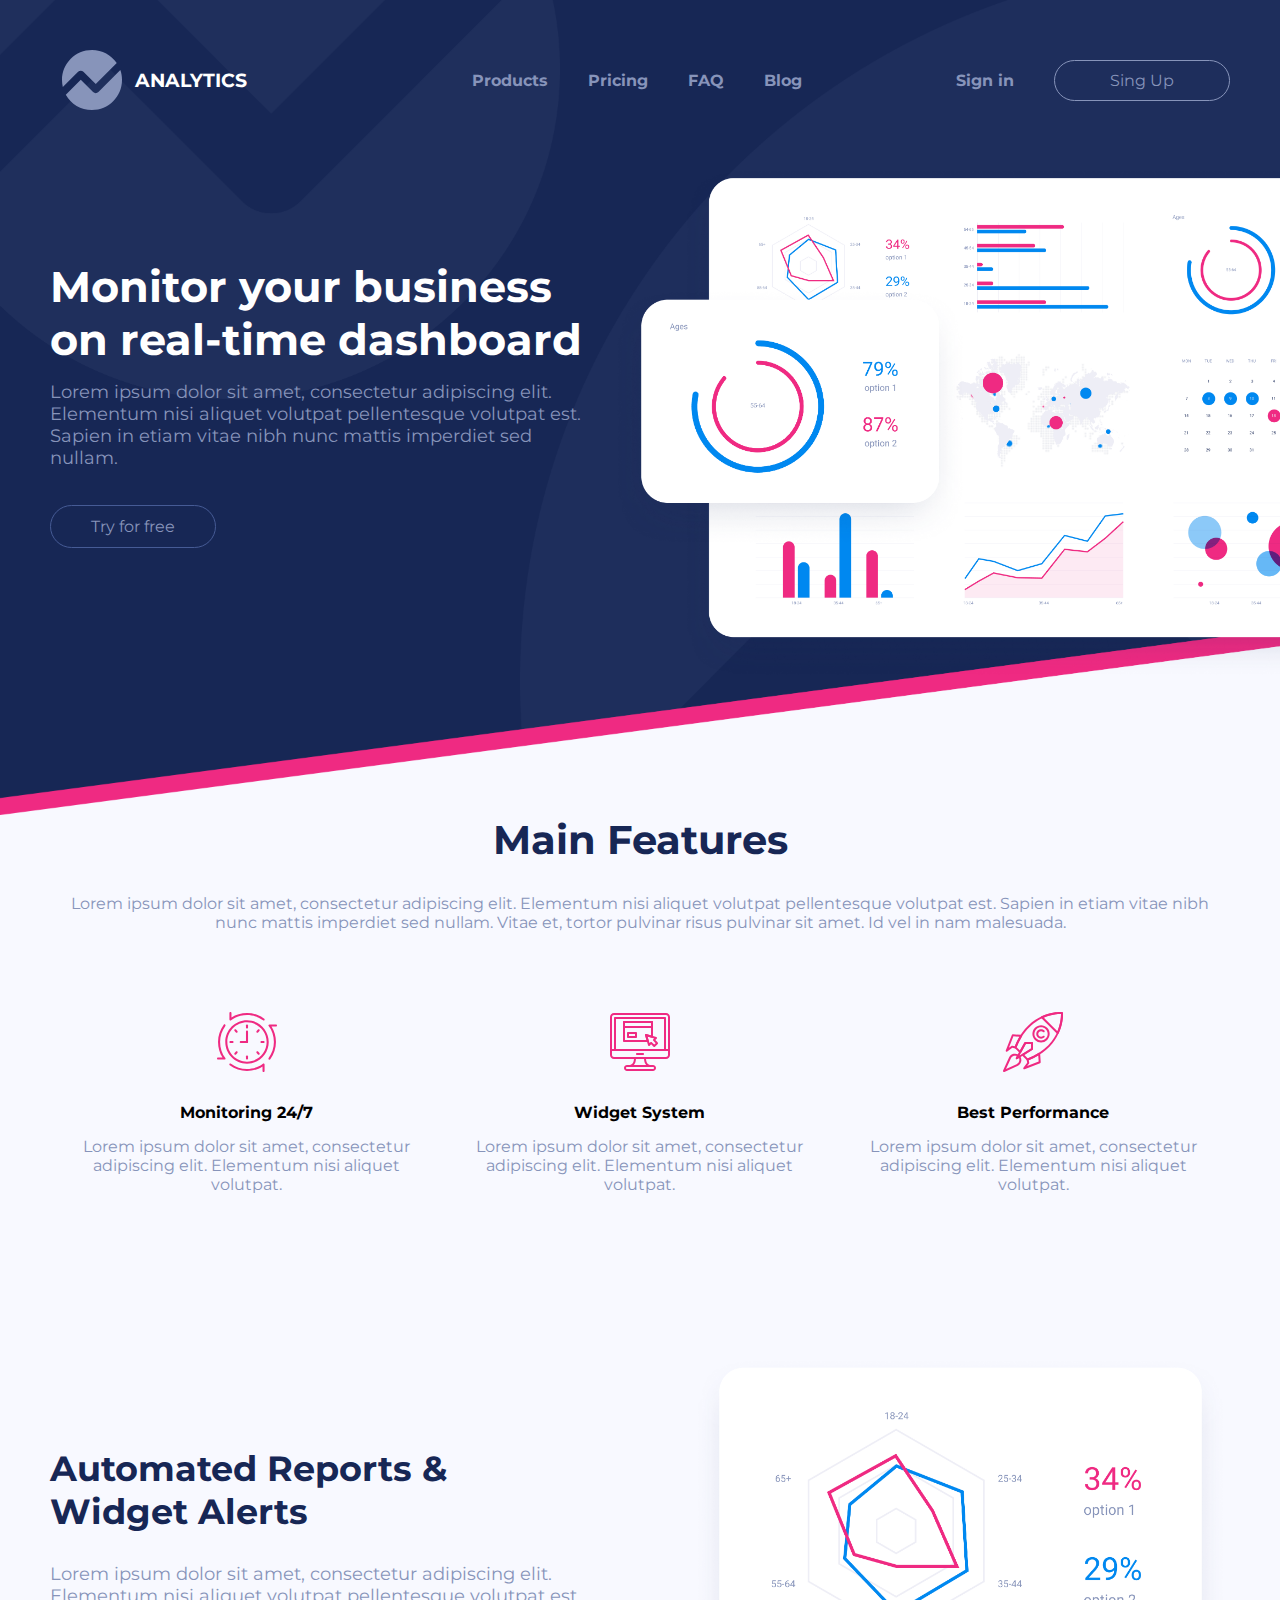
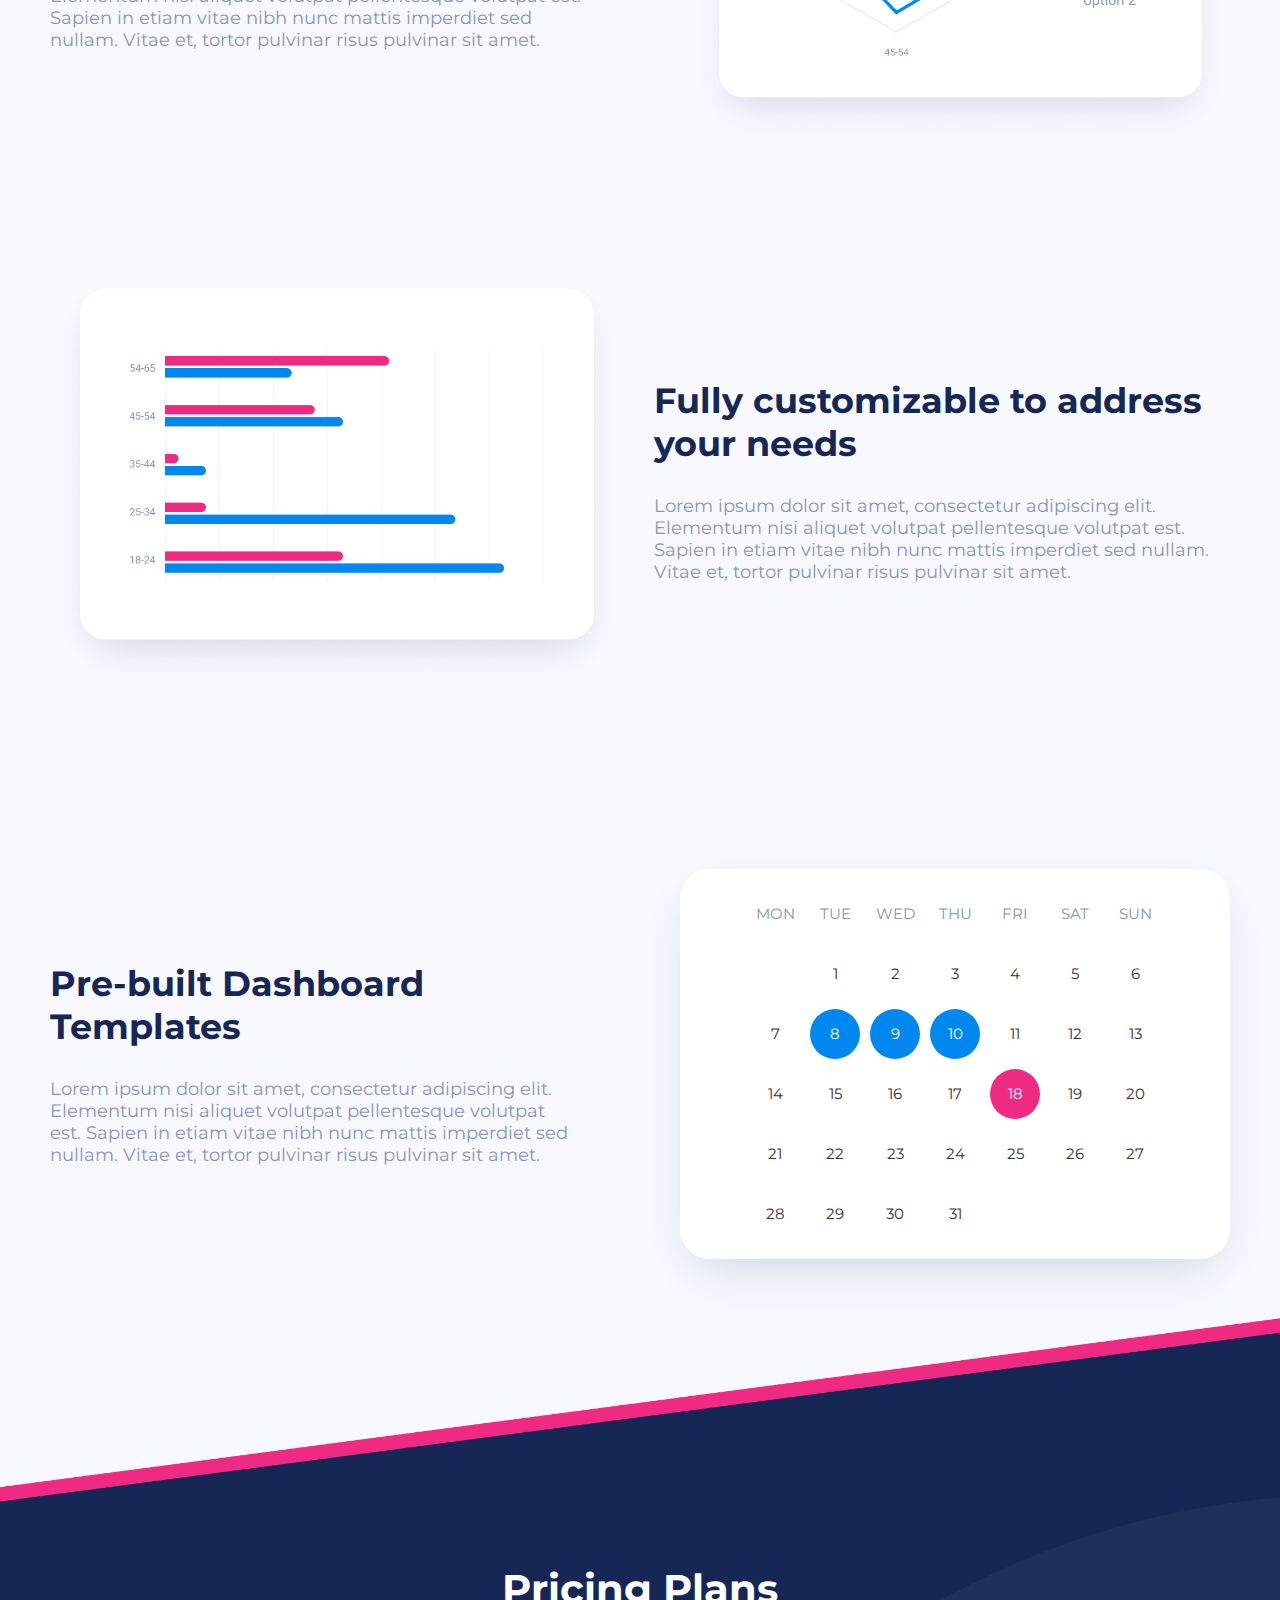
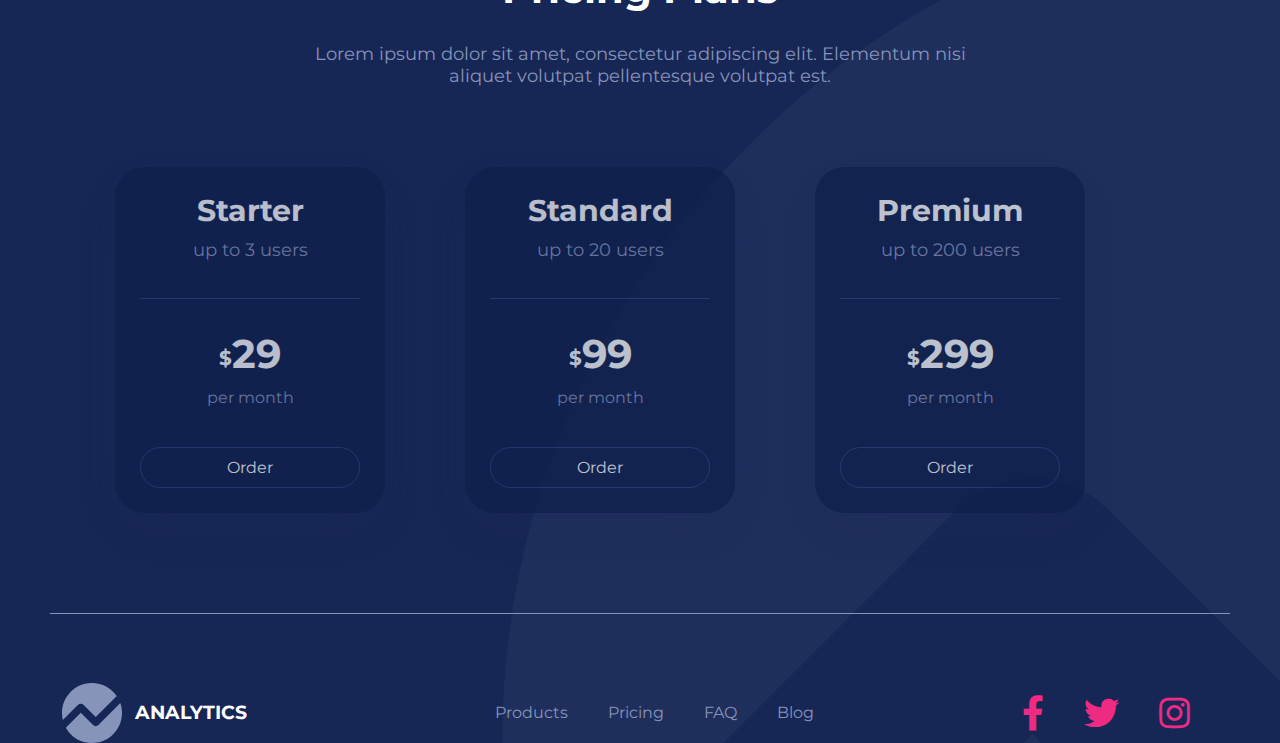
<file: index.html>
<!DOCTYPE html>
<html lang="en">
  <head>
    <meta charset="UTF-8"/>
    <meta name="viewport" content="width=device-width, initial-scale=1.0"/>
    <link rel="stylesheet" href="./css/hamburgers.css"/>
    <link rel="stylesheet" href="./css/main.css"/>
    <link rel="stylesheet" href="https://cdnjs.cloudflare.com/ajax/libs/font-awesome/5.15.1/css/all.min.css"/>
    <title>Analytics</title>
  </head>
  <body>
    <div class="wrapper">
      <div class="banner">
        <header class="header container">
          <nav class="header__logo"><a class="header__logos" href="">
               <svg width="60" height="60" viewBox="0 0 60 60" fill="none" xmlns="http://www.w3.org/2000/svg">
<path d="M54.7625 13.0592C49.3571 5.1733 40.2827 0 30 0C13.4315 0 0 13.4314 0 30C0 32.4105 0.2843 34.7545 0.821171 37.0005L16.0983 21.7233C17.5628 20.2589 19.9372 20.2589 21.4017 21.7233L33.75 34.0717L54.7625 13.0592Z" fill="#8794BA"/>
<path d="M58.3281 20.1002L36.4017 42.0267C34.9372 43.4911 32.5628 43.4911 31.0983 42.0267L18.75 29.6783L3.80127 44.627C8.93324 53.7993 18.7425 60 30 60C46.5686 60 60 46.5686 60 30C60 26.531 59.4112 23.1996 58.3281 20.1002Z" fill="#8794BA"/>
</svg>
              <h3>analytics</h3></a></nav>
          <nav class="header__nav-item"><a class="header__nav-link" href="#">Products</a><a class="header__nav-link" href="#">Pricing</a><a class="header__nav-link" href="#">FAQ</a><a class="header__nav-link" href="#">Blog</a></nav>
          <nav class="header__authorization"><a class="header__signIn" href="#">Sign in</a><a class="header__signUp" href="#">Sing Up</a></nav>
          <div class="header__hamburgerMenu" onClick="toggleMenu()">
            <button class="hamburger hamburger--collapse" type="button"><span class="hamburger-box"><span class="hamburger-inner"></span></span></button>
            <div class="header__dropMenu">
              <div class="header__linksBlock">
                <li><a class="header__nav-link" href="#">Products</a></li>
                <li><a class="header__nav-link" href="#">Pricing</a></li>
                <li><a class="header__nav-link" href="#">FAQ</a></li>
                <li><a class="header__nav-link" href="#">Blog</a></li>
              </div>
              <div class="header__linksSignUp">
                <li><a class="header__signIn" href="#">Sign in</a></li>
                <li><a class="header__signUp" href="#">Sing Up</a></li>
              </div>
            </div>
          </div>
        </header>
        <section class="monitor container">
          <div class="text__block">
            <div class="text__info">
              <h1>Monitor your business on real-time dashboard</h1>
              <p>Lorem ipsum dolor sit amet, consectetur adipiscing elit. Elementum nisi aliquet volutpat pellentesque volutpat est. Sapien in etiam vitae nibh nunc mattis imperdiet sed nullam.</p>
            </div>
            <div class="text__btn"><a href="#">Try for free</a></div>
          </div>
          <div class="mainscreen"><img src="./img/screenl.png" alt=""/><img class="chart" src="./img/chart.png" alt=""/></div>
        </section>
      </div>
      <div class="content container">
        <div class="features">
          <h2>Main Features</h2>
          <p>Lorem ipsum dolor sit amet, consectetur adipiscing elit. Elementum nisi aliquet volutpat pellentesque volutpat est. Sapien in etiam vitae nibh nunc mattis imperdiet sed nullam. Vitae et, tortor pulvinar risus pulvinar sit amet. Id vel in nam malesuada.</p>
          <div class="features__icons">
            <div class="icons__card"><img src="./img/icon/monitoring.svg" alt=""/>
              <h4>Monitoring 24/7</h4>
              <p>Lorem ipsum dolor sit amet, consectetur adipiscing elit. Elementum nisi aliquet volutpat.</p>
            </div>
            <div class="icons__card"><img src="./img/icon/computer.svg" alt=""/>
              <h4>Widget System</h4>
              <p>Lorem ipsum dolor sit amet, consectetur adipiscing elit. Elementum nisi aliquet volutpat.</p>
            </div>
            <div class="icons__card"><img src="./img/icon/speed.svg" alt=""/>
              <h4>Best Performance</h4>
              <p>Lorem ipsum dolor sit amet, consectetur adipiscing elit. Elementum nisi aliquet volutpat.</p>
            </div>
          </div>
        </div>
        <div class="automated">
          <div class="automated__info">
            <h2>Automated Reports & Widget Alerts</h2>
            <p>Lorem ipsum dolor sit amet, consectetur adipiscing elit. Elementum nisi aliquet volutpat pellentesque volutpat est. Sapien in etiam vitae nibh nunc mattis imperdiet sed nullam. Vitae et, tortor pulvinar risus pulvinar sit amet.</p>
          </div>
          <div class="automated__card"><img src="./img/screen1.png" alt=""/></div>
        </div>
        <div class="automated">
          <div class="automated__card"><img src="./img/screen2.png" alt=""/></div>
          <div class="automated__info">
            <h2>Fully customizable to address your needs </h2>
            <p>Lorem ipsum dolor sit amet, consectetur adipiscing elit. Elementum nisi aliquet volutpat pellentesque volutpat est. Sapien in etiam vitae nibh nunc mattis imperdiet sed nullam. Vitae et, tortor pulvinar risus pulvinar sit amet.</p>
          </div>
        </div>
        <div class="automated calendar-info">
          <div class="automated__info">
            <h2>Pre-built Dashboard Templates</h2>
            <p>Lorem ipsum dolor sit amet, consectetur adipiscing elit. Elementum nisi aliquet volutpat pellentesque volutpat est. Sapien in etiam vitae nibh nunc mattis imperdiet sed nullam. Vitae et, tortor pulvinar risus pulvinar sit amet.</p>
          </div>
          <div class="wrapper">
            <div class="calendar">
              <div class="calendar__day">MON</div>
              <div class="calendar__day">TUE </div>
              <div class="calendar__day">WED</div>
              <div class="calendar__day">THU</div>
              <div class="calendar__day">FRI</div>
              <div class="calendar__day">SAT</div>
              <div class="calendar__day">SUN</div>
              <div class="calendar__number"></div>
              <div class="calendar__number">1</div>
              <div class="calendar__number">2</div>
              <div class="calendar__number">3</div>
              <div class="calendar__number">4</div>
              <div class="calendar__number">5</div>
              <div class="calendar__number">6</div>
              <div class="calendar__number">7</div>
              <div class="calendar__number blue">8</div>
              <div class="calendar__number blue">9</div>
              <div class="calendar__number blue">10</div>
              <div class="calendar__number">11</div>
              <div class="calendar__number">12</div>
              <div class="calendar__number">13</div>
              <div class="calendar__number">14</div>
              <div class="calendar__number">15</div>
              <div class="calendar__number">16</div>
              <div class="calendar__number">17</div>
              <div class="calendar__number pink">18</div>
              <div class="calendar__number">19</div>
              <div class="calendar__number">20</div>
              <div class="calendar__number">21</div>
              <div class="calendar__number">22</div>
              <div class="calendar__number">23</div>
              <div class="calendar__number">24</div>
              <div class="calendar__number">25</div>
              <div class="calendar__number">26</div>
              <div class="calendar__number">27</div>
              <div class="calendar__number">28</div>
              <div class="calendar__number">29</div>
              <div class="calendar__number">30</div>
              <div class="calendar__number">31</div>
            </div>
          </div>
        </div>
      </div>
      <div class="bottom">
        <div class="pricing container">
          <div class="pricing__info">
            <h1>Pricing Plans</h1>
            <p>Lorem ipsum dolor sit amet, consectetur adipiscing elit. Elementum nisi <br> aliquet volutpat pellentesque volutpat est.</p>
          </div>
          <div class="pricing-block__cards">
            <div class="pricing-block__card">
              <h2>Starter</h2>
              <p>up to 3 users</p>
              <div class="card__liner"></div>
              <div class="card__pricing">
                <h4>$</h4>
                <h2>29</h2>
              </div>
              <div class="card__per">
                <p>per month</p>
              </div>
              <div class="card__button"><a class="card__btns" href="">Order</a></div>
            </div>
            <div class="pricing-block__card">
              <h2>Standard</h2>
              <p>up to 20 users</p>
              <div class="card__liner"></div>
              <div class="card__pricing">
                <h4>$</h4>
                <h2>99</h2>
              </div>
              <div class="card__per">
                <p>per month</p>
              </div>
              <div class="card__button"><a class="card__btns" href="">Order</a></div>
            </div>
            <div class="pricing-block__card">
              <h2>Premium</h2>
              <p>up to 200 users</p>
              <div class="card__liner"></div>
              <div class="card__pricing">
                <h4>$</h4>
                <h2>299</h2>
              </div>
              <div class="card__per">
                <p>per month</p>
              </div>
              <div class="card__button"><a class="card__btns" href="">Order</a></div>
            </div>
          </div>
          <div class="footer container">
            <nav class="footer__logo"><a class="footer__logos" href=""> </a><svg width="60" height="60" viewBox="0 0 60 60" fill="none" xmlns="http://www.w3.org/2000/svg">
<path d="M54.7625 13.0592C49.3571 5.1733 40.2827 0 30 0C13.4315 0 0 13.4314 0 30C0 32.4105 0.2843 34.7545 0.821171 37.0005L16.0983 21.7233C17.5628 20.2589 19.9372 20.2589 21.4017 21.7233L33.75 34.0717L54.7625 13.0592Z" fill="#8794BA"/>
<path d="M58.3281 20.1002L36.4017 42.0267C34.9372 43.4911 32.5628 43.4911 31.0983 42.0267L18.75 29.6783L3.80127 44.627C8.93324 53.7993 18.7425 60 30 60C46.5686 60 60 46.5686 60 30C60 26.531 59.4112 23.1996 58.3281 20.1002Z" fill="#8794BA"/>
</svg>
              <h3>analytics</h3>
            </nav>
            <nav class="footer__nav-item"><a class="footer__nav-link" href="#">Products</a><a class="footer__nav-link" href="#">Pricing</a><a class="footer__nav-link" href="#">FAQ</a><a class="footer__nav-link" href="#">Blog</a></nav>
            <nav class="footer__social"><i class="fab fa-facebook-f"></i><i class="fab fa-twitter"></i><i class="fab fa-instagram"></i></nav>
          </div>
        </div>
      </div>
    </div>
    <script src="./js/main.js"></script>
  </body>
</html>
</file>
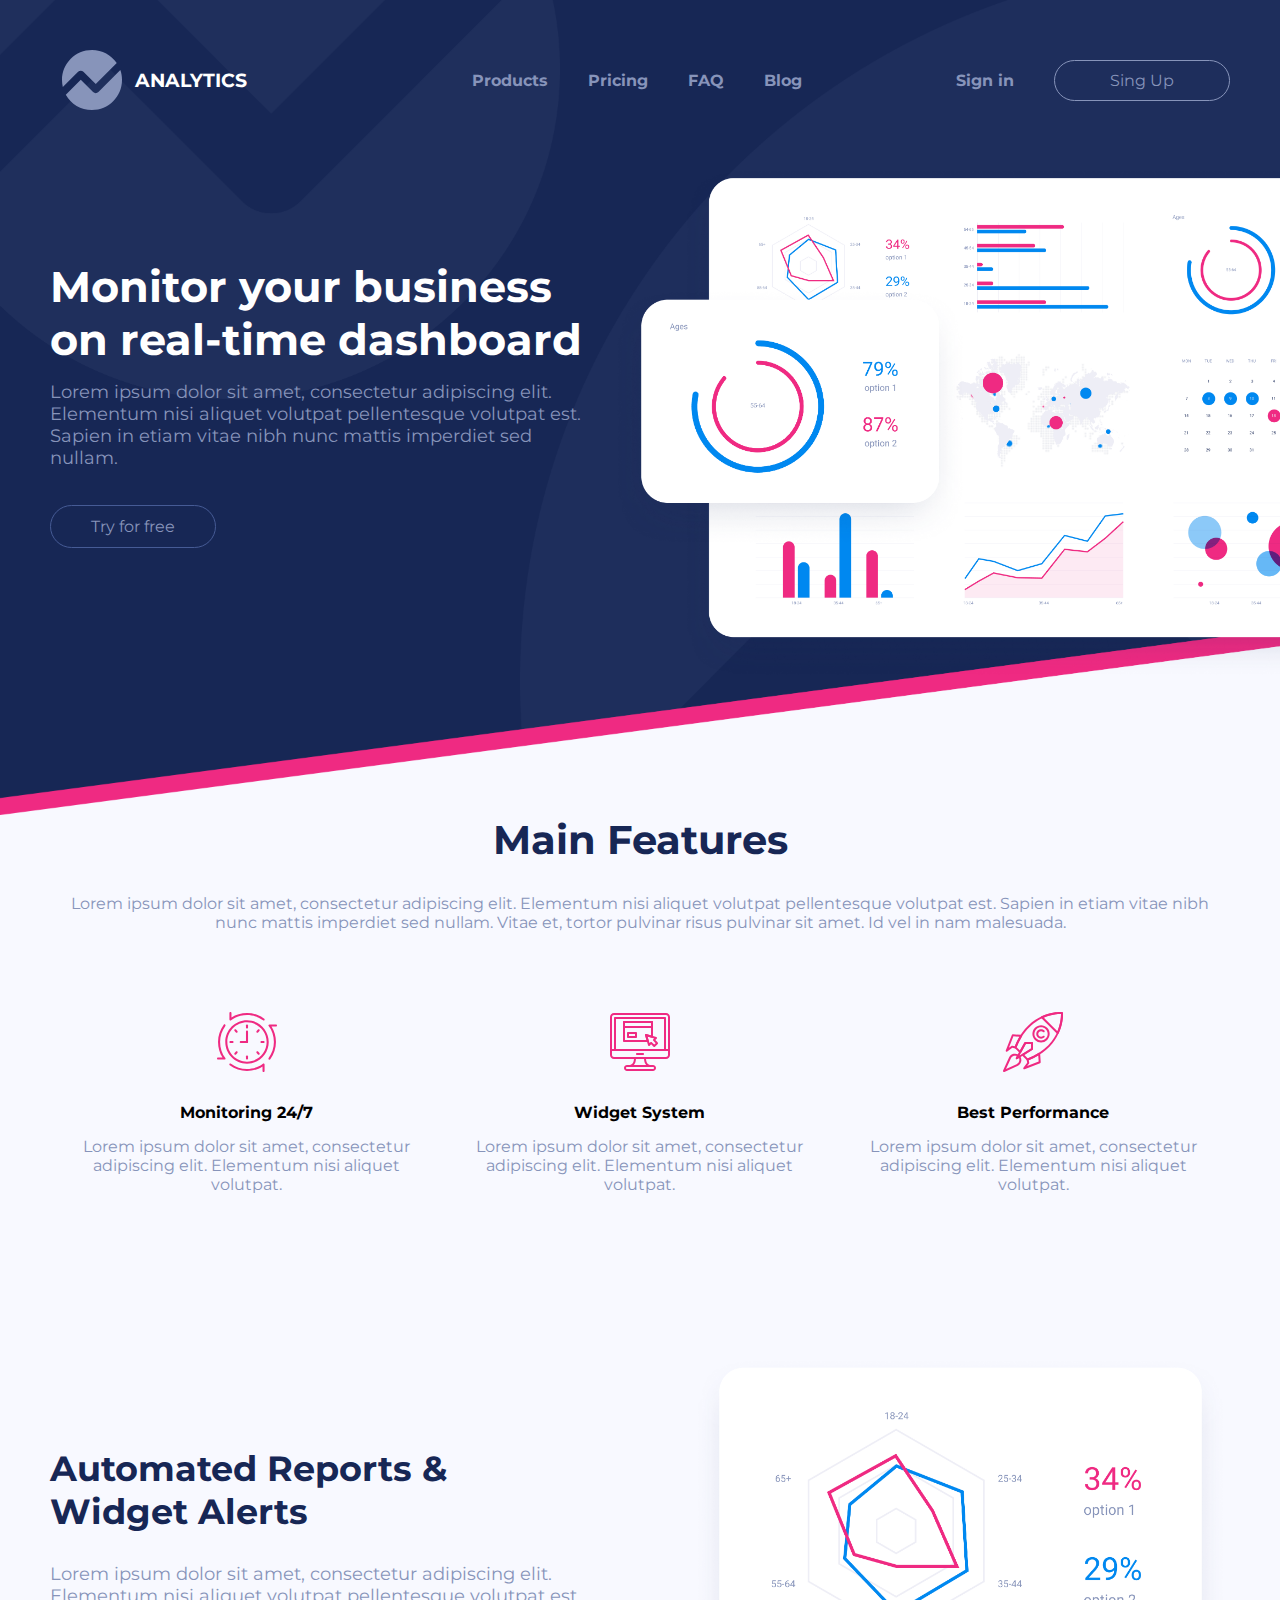
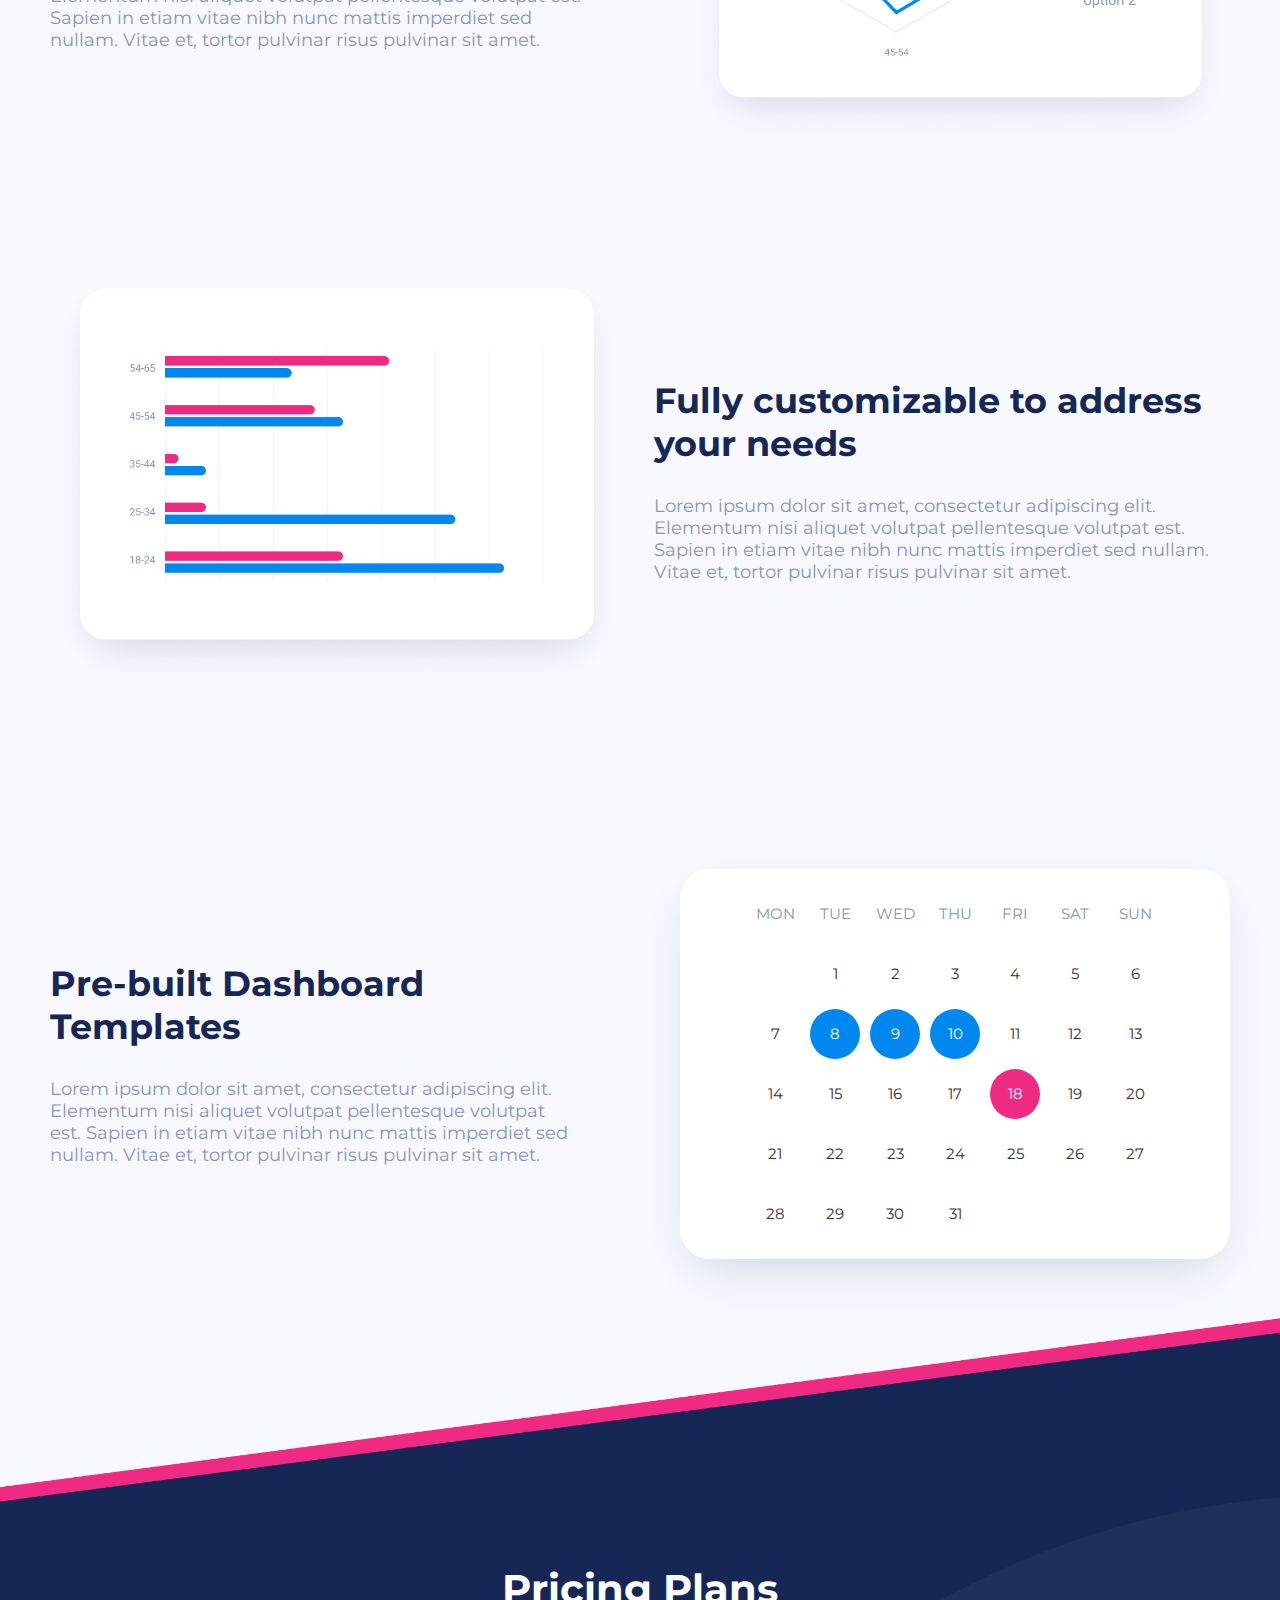
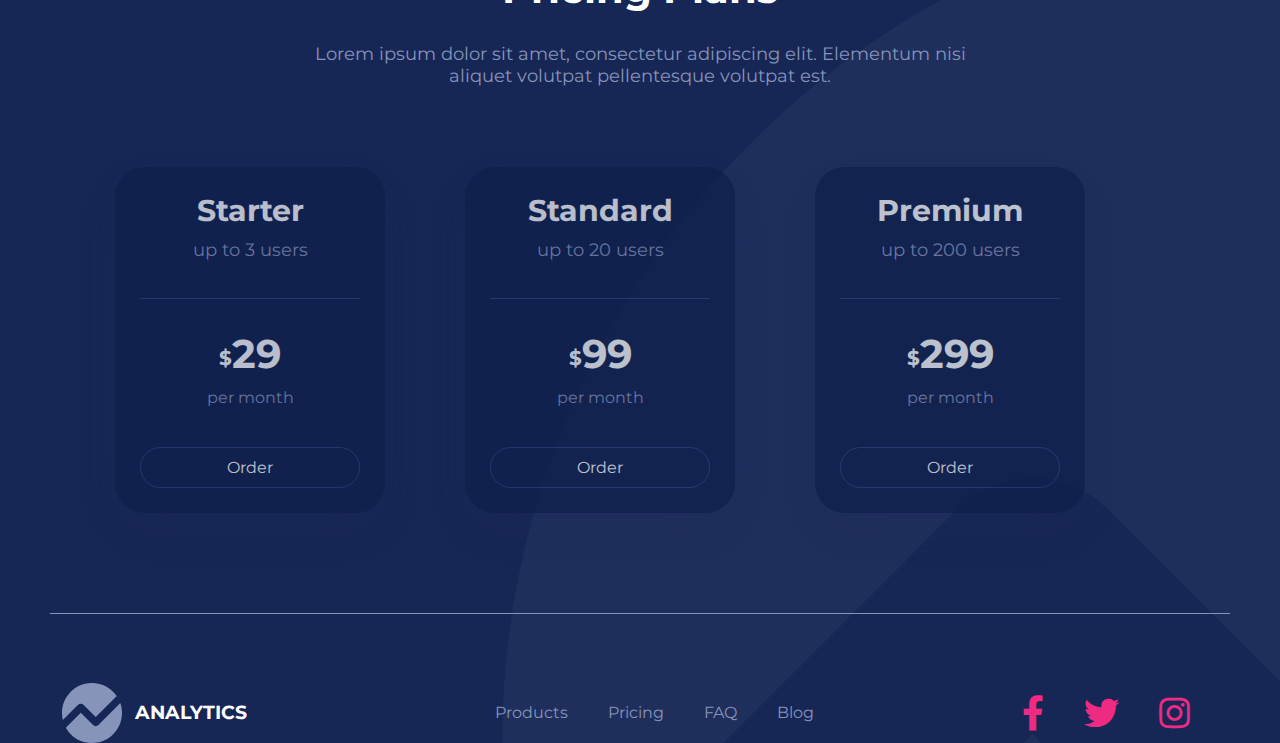
<file: main.html>
<!DOCTYPE html>
<html lang="en">
  <head>
    <meta charset="UTF-8"/>
    <meta name="viewport" content="width=device-width, initial-scale=1.0"/>
    <link rel="stylesheet" href="./css/hamburgers.css"/>
    <link rel="stylesheet" href="./css/main.css"/>
    <link rel="stylesheet" href="https://cdnjs.cloudflare.com/ajax/libs/font-awesome/5.15.1/css/all.min.css"/>
    <title>Analytics</title>
  </head>
  <body>
    <div class="wrapper">
      <div class="banner">
        <header class="header container">
          <nav class="header__logo"><a class="header__logos" href="">
               <svg width="60" height="60" viewBox="0 0 60 60" fill="none" xmlns="http://www.w3.org/2000/svg">
<path d="M54.7625 13.0592C49.3571 5.1733 40.2827 0 30 0C13.4315 0 0 13.4314 0 30C0 32.4105 0.2843 34.7545 0.821171 37.0005L16.0983 21.7233C17.5628 20.2589 19.9372 20.2589 21.4017 21.7233L33.75 34.0717L54.7625 13.0592Z" fill="#8794BA"/>
<path d="M58.3281 20.1002L36.4017 42.0267C34.9372 43.4911 32.5628 43.4911 31.0983 42.0267L18.75 29.6783L3.80127 44.627C8.93324 53.7993 18.7425 60 30 60C46.5686 60 60 46.5686 60 30C60 26.531 59.4112 23.1996 58.3281 20.1002Z" fill="#8794BA"/>
</svg>
              <h3>analytics</h3></a></nav>
          <nav class="header__nav-item"><a class="header__nav-link" href="#">Products</a><a class="header__nav-link" href="#">Pricing</a><a class="header__nav-link" href="#">FAQ</a><a class="header__nav-link" href="#">Blog</a></nav>
          <nav class="header__authorization"><a class="header__signIn" href="#">Sign in</a><a class="header__signUp" href="#">Sing Up</a></nav>
          <div class="header__hamburgerMenu" onClick="toggleMenu()">
            <button class="hamburger hamburger--collapse" type="button"><span class="hamburger-box"><span class="hamburger-inner"></span></span></button>
            <div class="header__dropMenu">
              <div class="header__linksBlock">
                <li><a class="header__nav-link" href="#">Products</a></li>
                <li><a class="header__nav-link" href="#">Pricing</a></li>
                <li><a class="header__nav-link" href="#">FAQ</a></li>
                <li><a class="header__nav-link" href="#">Blog</a></li>
              </div>
              <div class="header__linksSignUp">
                <li><a class="header__signIn" href="#">Sign in</a></li>
                <li><a class="header__signUp" href="#">Sing Up</a></li>
              </div>
            </div>
          </div>
        </header>
        <section class="monitor container">
          <div class="text__block">
            <div class="text__info">
              <h1>Monitor your business on real-time dashboard</h1>
              <p>Lorem ipsum dolor sit amet, consectetur adipiscing elit. Elementum nisi aliquet volutpat pellentesque volutpat est. Sapien in etiam vitae nibh nunc mattis imperdiet sed nullam.</p>
            </div>
            <div class="text__btn"><a href="#">Try for free</a></div>
          </div>
          <div class="mainscreen"><img src="./img/screenl.png" alt=""/><img class="chart" src="./img/chart.png" alt=""/></div>
        </section>
      </div>
      <div class="content container">
        <div class="features">
          <h2>Main Features</h2>
          <p>Lorem ipsum dolor sit amet, consectetur adipiscing elit. Elementum nisi aliquet volutpat pellentesque volutpat est. Sapien in etiam vitae nibh nunc mattis imperdiet sed nullam. Vitae et, tortor pulvinar risus pulvinar sit amet. Id vel in nam malesuada.</p>
          <div class="features__icons">
            <div class="icons__card"><img src="./img/icon/monitoring.svg" alt=""/>
              <h4>Monitoring 24/7</h4>
              <p>Lorem ipsum dolor sit amet, consectetur adipiscing elit. Elementum nisi aliquet volutpat.</p>
            </div>
            <div class="icons__card"><img src="./img/icon/computer.svg" alt=""/>
              <h4>Widget System</h4>
              <p>Lorem ipsum dolor sit amet, consectetur adipiscing elit. Elementum nisi aliquet volutpat.</p>
            </div>
            <div class="icons__card"><img src="./img/icon/speed.svg" alt=""/>
              <h4>Best Performance</h4>
              <p>Lorem ipsum dolor sit amet, consectetur adipiscing elit. Elementum nisi aliquet volutpat.</p>
            </div>
          </div>
        </div>
        <div class="automated">
          <div class="automated__info">
            <h2>Automated Reports & Widget Alerts</h2>
            <p>Lorem ipsum dolor sit amet, consectetur adipiscing elit. Elementum nisi aliquet volutpat pellentesque volutpat est. Sapien in etiam vitae nibh nunc mattis imperdiet sed nullam. Vitae et, tortor pulvinar risus pulvinar sit amet.</p>
          </div>
          <div class="automated__card"><img src="./img/screen1.png" alt=""/></div>
        </div>
        <div class="automated">
          <div class="automated__card"><img src="./img/screen2.png" alt=""/></div>
          <div class="automated__info">
            <h2>Fully customizable to address your needs </h2>
            <p>Lorem ipsum dolor sit amet, consectetur adipiscing elit. Elementum nisi aliquet volutpat pellentesque volutpat est. Sapien in etiam vitae nibh nunc mattis imperdiet sed nullam. Vitae et, tortor pulvinar risus pulvinar sit amet.</p>
          </div>
        </div>
        <div class="automated calendar-info">
          <div class="automated__info">
            <h2>Pre-built Dashboard Templates</h2>
            <p>Lorem ipsum dolor sit amet, consectetur adipiscing elit. Elementum nisi aliquet volutpat pellentesque volutpat est. Sapien in etiam vitae nibh nunc mattis imperdiet sed nullam. Vitae et, tortor pulvinar risus pulvinar sit amet.</p>
          </div>
          <div class="wrapper">
            <div class="calendar">
              <div class="calendar__day">MON</div>
              <div class="calendar__day">TUE </div>
              <div class="calendar__day">WED</div>
              <div class="calendar__day">THU</div>
              <div class="calendar__day">FRI</div>
              <div class="calendar__day">SAT</div>
              <div class="calendar__day">SUN</div>
              <div class="calendar__number"></div>
              <div class="calendar__number">1</div>
              <div class="calendar__number">2</div>
              <div class="calendar__number">3</div>
              <div class="calendar__number">4</div>
              <div class="calendar__number">5</div>
              <div class="calendar__number">6</div>
              <div class="calendar__number">7</div>
              <div class="calendar__number blue">8</div>
              <div class="calendar__number blue">9</div>
              <div class="calendar__number blue">10</div>
              <div class="calendar__number">11</div>
              <div class="calendar__number">12</div>
              <div class="calendar__number">13</div>
              <div class="calendar__number">14</div>
              <div class="calendar__number">15</div>
              <div class="calendar__number">16</div>
              <div class="calendar__number">17</div>
              <div class="calendar__number pink">18</div>
              <div class="calendar__number">19</div>
              <div class="calendar__number">20</div>
              <div class="calendar__number">21</div>
              <div class="calendar__number">22</div>
              <div class="calendar__number">23</div>
              <div class="calendar__number">24</div>
              <div class="calendar__number">25</div>
              <div class="calendar__number">26</div>
              <div class="calendar__number">27</div>
              <div class="calendar__number">28</div>
              <div class="calendar__number">29</div>
              <div class="calendar__number">30</div>
              <div class="calendar__number">31</div>
            </div>
          </div>
        </div>
      </div>
      <div class="bottom">
        <div class="pricing container">
          <div class="pricing__info">
            <h1>Pricing Plans</h1>
            <p>Lorem ipsum dolor sit amet, consectetur adipiscing elit. Elementum nisi <br> aliquet volutpat pellentesque volutpat est.</p>
          </div>
          <div class="pricing-block__cards">
            <div class="pricing-block__card">
              <h2>Starter</h2>
              <p>up to 3 users</p>
              <div class="card__liner"></div>
              <div class="card__pricing">
                <h4>$</h4>
                <h2>29</h2>
              </div>
              <div class="card__per">
                <p>per month</p>
              </div>
              <div class="card__button"><a class="card__btns" href="">Order</a></div>
            </div>
            <div class="pricing-block__card">
              <h2>Standard</h2>
              <p>up to 20 users</p>
              <div class="card__liner"></div>
              <div class="card__pricing">
                <h4>$</h4>
                <h2>99</h2>
              </div>
              <div class="card__per">
                <p>per month</p>
              </div>
              <div class="card__button"><a class="card__btns" href="">Order</a></div>
            </div>
            <div class="pricing-block__card">
              <h2>Premium</h2>
              <p>up to 200 users</p>
              <div class="card__liner"></div>
              <div class="card__pricing">
                <h4>$</h4>
                <h2>299</h2>
              </div>
              <div class="card__per">
                <p>per month</p>
              </div>
              <div class="card__button"><a class="card__btns" href="">Order</a></div>
            </div>
          </div>
          <div class="footer container">
            <nav class="footer__logo"><a class="footer__logos" href=""> </a><svg width="60" height="60" viewBox="0 0 60 60" fill="none" xmlns="http://www.w3.org/2000/svg">
<path d="M54.7625 13.0592C49.3571 5.1733 40.2827 0 30 0C13.4315 0 0 13.4314 0 30C0 32.4105 0.2843 34.7545 0.821171 37.0005L16.0983 21.7233C17.5628 20.2589 19.9372 20.2589 21.4017 21.7233L33.75 34.0717L54.7625 13.0592Z" fill="#8794BA"/>
<path d="M58.3281 20.1002L36.4017 42.0267C34.9372 43.4911 32.5628 43.4911 31.0983 42.0267L18.75 29.6783L3.80127 44.627C8.93324 53.7993 18.7425 60 30 60C46.5686 60 60 46.5686 60 30C60 26.531 59.4112 23.1996 58.3281 20.1002Z" fill="#8794BA"/>
</svg>
              <h3>analytics</h3>
            </nav>
            <nav class="footer__nav-item"><a class="footer__nav-link" href="#">Products</a><a class="footer__nav-link" href="#">Pricing</a><a class="footer__nav-link" href="#">FAQ</a><a class="footer__nav-link" href="#">Blog</a></nav>
            <nav class="footer__social"><i class="fab fa-facebook-f"></i><i class="fab fa-twitter"></i><i class="fab fa-instagram"></i></nav>
          </div>
        </div>
      </div>
    </div>
    <script src="./js/main.js"></script>
  </body>
</html>
</file>
<file: css/main.css>
@import url("https://fonts.googleapis.com/css2?family=Montserrat:ital,wght@0,100;0,200;0,300;0,400;0,500;0,600;0,700;0,800;0,900;1,100;1,200;1,300;1,400;1,500;1,600;1,700;1,800;1,900&display=swap");
* {
  margin: 0;
  padding: 0;
  color: inherit;
  text-decoration: none;
  list-style: none;
  outline: none;
}

:root {
  --white-color: #FFFFFF;
  --pink-color: #EF2A82;
  --grey-color: #8794BA;
  --dark-color: #172755;
  --white-grey: #E5E5E5;
  --backgr-card: #0F1F4B;
  --bacgr-liner: #2A407C;
}

:root {
  --white-color: #FFFFFF;
  --pink-color: #EF2A82;
  --grey-color: #8794BA;
  --dark-color: #172755;
  --white-grey: #E5E5E5;
  --backgr-card: #0F1F4B;
  --bacgr-liner: #2A407C;
}

.header {
  display: flex;
  justify-content: space-between;
  align-items: center;
  padding-top: 50px;
}
.header__logo {
  margin-left: 12px;
  display: flex;
  align-items: center;
}
.header__logo:hover path {
  fill: var(--pink-color);
}
.header__logos {
  display: flex;
  align-items: center;
  transition: 0.6s all;
}
.header__logo h3 {
  margin-left: 13px;
  text-transform: uppercase;
  color: var(--white-color);
}
.header__nav-item {
  font-size: 16px;
  color: var(--grey-color);
  transition: 0.6s;
  margin-left: 30px;
}
.header__nav-item:hover {
  color: var(--pink-color);
}
.header__nav-item {
  font-size: 16px;
  color: var(--grey-color);
  transition: 0.6s;
  margin-left: 30px;
}
.header__nav-item:hover {
  color: var(--pink-color);
}
.header__nav-link {
  transition: 0.6s all;
  font-size: 16px;
  font-weight: bold;
  color: var(--grey-color);
  margin-left: 40px;
  position: relative;
}
.header__nav-link:hover {
  color: var(--pink-color);
  opacity: 1;
}
.header__nav-link::before {
  content: "";
  position: absolute;
  bottom: -5px;
  left: 0;
  height: 2px;
  width: 0;
  background: var(--pink-color);
  transition: 0.6s all;
}
.header__nav-link:hover::before {
  width: 100%;
}
.header__authorization {
  color: var(--grey-color);
  font-weight: bold;
}
.header__signIn {
  margin-right: 40px;
  transition: 0.6s all;
  position: relative;
}
.header__signIn:hover {
  color: var(--pink-color);
  opacity: 1;
}
.header__signIn::before {
  content: "";
  position: absolute;
  bottom: -5px;
  left: 0;
  height: 2px;
  width: 0;
  background: var(--pink-color);
  transition: 0.6s all;
}
.header__signIn:hover::before {
  width: 100%;
}
.header__signUp {
  padding: 10px 55px;
  border-radius: 40px;
  border: solid 1px var(--grey-color);
  transition: 0.6s all;
  font-size: 16px;
  font-weight: 400;
}
.header__signUp:hover {
  background: var(--pink-color);
  border: solid 1px var(--pink-color);
  color: var(--white-color);
}
.header__hamburgerMenu {
  display: none;
}

.monitor {
  justify-content: center;
}

.text__block {
  justify-content: center;
  align-items: center;
  margin-top: 150px;
  width: 550px;
}

.text__info h1 {
  font-weight: 700;
  font-size: 43px;
  color: var(--white-color);
}

.text__info p {
  margin-top: 15px;
  font-size: 18px;
  color: var(--grey-color);
}

.text__btn {
  margin-top: 48px;
}
.text__btn a {
  padding: 11px 40px;
  border: 1px solid #465B95;
  border-radius: 68px;
  transition: 0.6s all;
  color: var(--grey-color);
}
.text__btn a:hover {
  background: var(--pink-color);
  border: solid 1px var(--pink-color);
  color: var(--white-color);
}

.mainscreen {
  position: absolute;
  max-width: 600px;
  top: 164px;
  right: 0;
}
.mainscreen img {
  width: 100%;
  position: relative;
  z-index: 1;
}
.mainscreen .chart {
  position: absolute;
  left: -70px;
  top: 120px;
  width: 360px;
}

@media screen and (max-width: 991px) {
  .header {
    background: #172755;
    z-index: 99999;
    position: relative;
    right: 0;
    left: 0;
    padding-bottom: 25px;
    padding-top: 25px;
    border-bottom: solid 1px #ffffff44;
  }
  .header__nav-item {
    display: none;
  }
  .header__nav-link {
    margin-left: 0;
  }
  .header__signIn {
    margin-right: 0;
  }
  .header__authorization {
    display: none;
  }
  .header__hamburgerMenu {
    display: block;
  }
  .header__linksSignUp {
    padding-top: 20px;
    padding-bottom: 20px;
    background: #0088f0;
    color: #ffffff;
  }
  .header__linksBlock {
    background: #ffffff;
    font-size: 24px;
    padding-bottom: 20px;
    padding-top: 20px;
  }
  .header__dropMenu {
    position: absolute;
    top: 110px;
    left: 0;
    width: 100%;
    height: 100%;
    background: #fff;
    text-align: center;
    line-height: 55px;
    z-index: -1;
    transform: scaleY(0);
    transition: 0.6s all;
  }

  .monitor.container {
    text-align: center;
  }

  .mainscreen {
    max-width: 380px;
  }

  .mainscreen .chart {
    position: absolute;
    top: 90px;
    max-width: 300px;
  }
}
.active-menu {
  transform: scaleY(1);
}

.hamburger-inner, .hamburger-inner::before, .hamburger-inner::after {
  background-color: #fff;
}

.hamburger.is-active .hamburger-inner, .hamburger.is-active .hamburger-inner::before, .hamburger.is-active .hamburger-inner::after {
  background-color: #fff;
}

.content {
  justify-content: center;
  margin-top: 38px;
}

.features {
  text-align: center;
}
.features h2 {
  font-weight: bold;
  font-size: 40px;
  color: var(--dark-color);
  margin-bottom: 30px;
}
.features p {
  font-size: 16px;
  color: var(--grey-color);
}
.features__icons {
  margin-top: 50px;
  display: flex;
  align-items: center;
  justify-content: space-between;
}

.icons__card {
  justify-content: center;
  text-align: center;
  margin-bottom: 27px;
  margin: 30px;
  flex-wrap: wrap;
}
.icons__card img {
  margin-bottom: 27px;
}
.icons__card h4 {
  font-weight: bold;
  font-size: 16px;
  margin-bottom: 15px;
}
.icons__card p {
  font-size: 16px;
  margin: 0 auto;
}

.automated {
  display: flex;
  align-items: center;
  justify-content: space-between;
  margin-top: 130px;
}
.automated__info {
  text-align: left;
  margin-right: 100px;
}
.automated__info:nth-child(2) {
  margin-right: 0;
  margin-left: 30px;
}
.automated__info h2 {
  font-weight: bold;
  font-size: 35px;
  color: var(--dark-color);
  margin-bottom: 30px;
}
.automated__info p {
  font-weight: normal;
  font-size: 18px;
  color: var(--grey-color);
}
.automated__card img {
  width: 100%;
}

.calendar {
  padding: 20px 70px;
  margin: 50px auto;
  max-width: 600px;
  display: grid;
  align-items: center;
  text-align: center;
  grid-template-columns: repeat(7, 50px);
  grid-template-rows: repeat(6, 50px);
  justify-content: center;
  box-sizing: border-box;
  background: #FFFFFF;
  box-shadow: 0px 18px 50px -15px rgba(25, 42, 89, 0.2);
  grid-gap: 10px;
  border-radius: 30px;
}
.calendar__day {
  font-size: 15px;
  color: #8794BA;
}
.calendar__number {
  font-size: 15px;
  color: #333333;
}

.blue {
  background: #0088f0;
  color: #ffffff;
  height: 50px;
  width: 50px;
  border-radius: 50%;
  display: flex;
  align-items: center;
  justify-content: center;
}

.pink {
  background: #EF2A82;
  color: #ffffff;
  height: 50px;
  width: 50px;
  border-radius: 50%;
  display: flex;
  align-items: center;
  justify-content: center;
}

@media screen and (max-width: 991px) {
  .features.container .features__icons {
    display: inline-block;
    text-align: center;
  }

  .automated {
    display: inline-block;
    text-align: center;
  }
  .automated__card {
    margin-top: 25px;
  }
  .automated__info {
    text-align: center;
    margin-left: 25px;
  }
}
.bottom {
  position: relative;
  background: url(../img/bground-bottom.png);
  max-height: auto;
  background-size: cover;
  background-repeat: no-repet;
  padding-top: 255px;
}

.pricing {
  justify-content: center;
}
.pricing__info {
  text-align: center;
}
.pricing__info h1 {
  font-size: 40px;
  color: var(--white-color);
}
.pricing__info p {
  font-weight: normal;
  font-size: 18px;
  color: var(--grey-color);
  margin-top: 30px;
}

.pricing-block__cards {
  display: flex;
  flex-wrap: wrap;
  align-items: center;
  justify-content: center;
  margin-top: 80px;
  margin-bottom: 100px;
  flex-wrap: wrap;
}

.pricing-block__card {
  padding: 25px;
  max-width: 340px;
  max-height: 440px;
  background: var(--backgr-card);
  opacity: 0.7;
  box-shadow: 0px 18px 50px -15px rgba(25, 42, 89, 0.2);
  border-radius: 30px;
  text-align: center;
  margin-right: 80px;
  transition: 0.9s all;
}
.pricing-block__card h2 {
  font-size: 30px;
  font-weight: bold;
  color: var(--white-color);
  margin-bottom: 10px;
}
.pricing-block__card p {
  font-size: 18px;
  font-weight: normal;
  color: var(--grey-color);
  margin-bottom: 37px;
}
.pricing-block__card:hover {
  transition: 0.9s all;
  background: #FFFFFF;
}
.pricing-block__card:hover h4 {
  color: var(--dark-color);
}
.pricing-block__card:hover h2 {
  color: var(--dark-color);
}
.pricing-block__card:hover .card__button {
  background: var(--pink-color);
  border: none;
}

.card__liner {
  position: relative;
  width: 220px;
  height: 1px;
  background: var(--bacgr-liner);
}

.card__pricing {
  display: flex;
  justify-content: center;
  align-items: center;
  padding-top: 30px;
  color: #fff;
}
.card__pricing h2 {
  font-weight: bold;
  font-size: 40px;
}
.card__pricing h4 {
  font-weight: bold;
  font-size: 20px;
}

.card__per p {
  font-size: 16px;
  font-weight: normal;
  color: var(--grey-color);
}

.card__button {
  text-align: center;
  margin-top: 40px;
  padding: 10px 80px;
  border: 1px solid var(--bacgr-liner);
  box-sizing: border-box;
  border-radius: 68px;
  color: var(--white-color);
}
.card__button__btns {
  font-size: 16px;
  color: var(--white-color);
}

.footer {
  display: flex;
  justify-content: space-between;
  align-items: center;
  padding-top: 69px;
  border-top: solid 1px var(--grey-color);
}
.footer__logo {
  margin-left: 12px;
  display: flex;
  align-items: center;
}
.footer__logo:hover path {
  fill: var(--pink-color);
}
.footer__logos {
  display: flex;
  align-items: center;
  transition: 0.6s all;
}
.footer__logo h3 {
  margin-left: 13px;
  text-transform: uppercase;
  color: var(--white-color);
}
.footer__nav-item {
  font-size: 16px;
  color: var(--grey-color);
  transition: 0.6s;
}
.footer__nav-item:hover {
  color: var(--pink-color);
}
.footer__nav-link {
  transition: 0.6s all;
  font-size: 16px;
  color: var(--grey-color);
  margin-left: 40px;
}
.footer__nav-link:hover {
  color: var(--pink-color);
}
.footer__social i {
  font-size: 35px;
  color: var(--pink-color);
  margin-right: 40px;
}

@media screen and (max-width: 996px) {
  .pricing.container .pricing-block__cards {
    text-align: center;
  }

  .pricing-block__card {
    margin-top: 20px;
  }

  .footer__nav-item {
    display: none;
  }

  .automated {
    display: block;
    text-align: center;
    margin: 50px auto;
    justify-content: center;
  }

  .mainscreen {
    display: none;
  }

  .features__icons {
    display: block;
  }
}
@media screen and (max-width: 400px) {
  .footer__social {
    display: none;
  }

  .text__block {
    width: 100%;
  }

  .pricing__info {
    padding-top: 80px;
  }
}
body {
  font-family: Montserrat;
  background: #F8F9FF;
}

.wrapper {
  justify-content: center;
}

.banner {
  position: relative;
  background: url(../img/bgraund.png);
  background-size: cover;
  height: 815px;
  background-repeat: no-repeat;
}

.container {
  box-sizing: border-box;
  max-width: 1180px;
  margin: 0 auto;
}

/*# sourceMappingURL=main.css.map */
</file>
<file: css/hamburgers.css>
/*!
 * Hamburgers
 * @description Tasty CSS-animated hamburgers
 * @author Jonathan Suh @jonsuh
 * @site https://jonsuh.com/hamburgers
 * @link https://github.com/jonsuh/hamburgers
 */
.hamburger {
  padding: 15px 15px;
  display: inline-block;
  cursor: pointer;
  transition-property: opacity, filter;
  transition-duration: 0.15s;
  transition-timing-function: linear;
  font: inherit;
  color: inherit;
  text-transform: none;
  background-color: transparent;
  border: 0;
  margin: 0;
  overflow: visible; }
  .hamburger:hover {
    opacity: 0.7; }
  .hamburger.is-active:hover {
    opacity: 0.7; }
  .hamburger.is-active .hamburger-inner,
  .hamburger.is-active .hamburger-inner::before,
  .hamburger.is-active .hamburger-inner::after {
    background-color: #000; }

.hamburger-box {
  width: 40px;
  height: 24px;
  display: inline-block;
  position: relative; }

.hamburger-inner {
  display: block;
  top: 50%;
  margin-top: -2px; }
  .hamburger-inner, .hamburger-inner::before, .hamburger-inner::after {
    width: 40px;
    height: 4px;
    background-color: #000;
    border-radius: 4px;
    position: absolute;
    transition-property: transform;
    transition-duration: 0.15s;
    transition-timing-function: ease; }
  .hamburger-inner::before, .hamburger-inner::after {
    content: "";
    display: block; }
  .hamburger-inner::before {
    top: -10px; }
  .hamburger-inner::after {
    bottom: -10px; }

/*
   * 3DX
   */
.hamburger--3dx .hamburger-box {
  perspective: 80px; }

.hamburger--3dx .hamburger-inner {
  transition: transform 0.15s cubic-bezier(0.645, 0.045, 0.355, 1), background-color 0s 0.1s cubic-bezier(0.645, 0.045, 0.355, 1); }
  .hamburger--3dx .hamburger-inner::before, .hamburger--3dx .hamburger-inner::after {
    transition: transform 0s 0.1s cubic-bezier(0.645, 0.045, 0.355, 1); }

.hamburger--3dx.is-active .hamburger-inner {
  background-color: transparent !important;
  transform: rotateY(180deg); }
  .hamburger--3dx.is-active .hamburger-inner::before {
    transform: translate3d(0, 10px, 0) rotate(45deg); }
  .hamburger--3dx.is-active .hamburger-inner::after {
    transform: translate3d(0, -10px, 0) rotate(-45deg); }

/*
   * 3DX Reverse
   */
.hamburger--3dx-r .hamburger-box {
  perspective: 80px; }

.hamburger--3dx-r .hamburger-inner {
  transition: transform 0.15s cubic-bezier(0.645, 0.045, 0.355, 1), background-color 0s 0.1s cubic-bezier(0.645, 0.045, 0.355, 1); }
  .hamburger--3dx-r .hamburger-inner::before, .hamburger--3dx-r .hamburger-inner::after {
    transition: transform 0s 0.1s cubic-bezier(0.645, 0.045, 0.355, 1); }

.hamburger--3dx-r.is-active .hamburger-inner {
  background-color: transparent !important;
  transform: rotateY(-180deg); }
  .hamburger--3dx-r.is-active .hamburger-inner::before {
    transform: translate3d(0, 10px, 0) rotate(45deg); }
  .hamburger--3dx-r.is-active .hamburger-inner::after {
    transform: translate3d(0, -10px, 0) rotate(-45deg); }

/*
   * 3DY
   */
.hamburger--3dy .hamburger-box {
  perspective: 80px; }

.hamburger--3dy .hamburger-inner {
  transition: transform 0.15s cubic-bezier(0.645, 0.045, 0.355, 1), background-color 0s 0.1s cubic-bezier(0.645, 0.045, 0.355, 1); }
  .hamburger--3dy .hamburger-inner::before, .hamburger--3dy .hamburger-inner::after {
    transition: transform 0s 0.1s cubic-bezier(0.645, 0.045, 0.355, 1); }

.hamburger--3dy.is-active .hamburger-inner {
  background-color: transparent !important;
  transform: rotateX(-180deg); }
  .hamburger--3dy.is-active .hamburger-inner::before {
    transform: translate3d(0, 10px, 0) rotate(45deg); }
  .hamburger--3dy.is-active .hamburger-inner::after {
    transform: translate3d(0, -10px, 0) rotate(-45deg); }

/*
   * 3DY Reverse
   */
.hamburger--3dy-r .hamburger-box {
  perspective: 80px; }

.hamburger--3dy-r .hamburger-inner {
  transition: transform 0.15s cubic-bezier(0.645, 0.045, 0.355, 1), background-color 0s 0.1s cubic-bezier(0.645, 0.045, 0.355, 1); }
  .hamburger--3dy-r .hamburger-inner::before, .hamburger--3dy-r .hamburger-inner::after {
    transition: transform 0s 0.1s cubic-bezier(0.645, 0.045, 0.355, 1); }

.hamburger--3dy-r.is-active .hamburger-inner {
  background-color: transparent !important;
  transform: rotateX(180deg); }
  .hamburger--3dy-r.is-active .hamburger-inner::before {
    transform: translate3d(0, 10px, 0) rotate(45deg); }
  .hamburger--3dy-r.is-active .hamburger-inner::after {
    transform: translate3d(0, -10px, 0) rotate(-45deg); }

/*
   * 3DXY
   */
.hamburger--3dxy .hamburger-box {
  perspective: 80px; }

.hamburger--3dxy .hamburger-inner {
  transition: transform 0.15s cubic-bezier(0.645, 0.045, 0.355, 1), background-color 0s 0.1s cubic-bezier(0.645, 0.045, 0.355, 1); }
  .hamburger--3dxy .hamburger-inner::before, .hamburger--3dxy .hamburger-inner::after {
    transition: transform 0s 0.1s cubic-bezier(0.645, 0.045, 0.355, 1); }

.hamburger--3dxy.is-active .hamburger-inner {
  background-color: transparent !important;
  transform: rotateX(180deg) rotateY(180deg); }
  .hamburger--3dxy.is-active .hamburger-inner::before {
    transform: translate3d(0, 10px, 0) rotate(45deg); }
  .hamburger--3dxy.is-active .hamburger-inner::after {
    transform: translate3d(0, -10px, 0) rotate(-45deg); }

/*
   * 3DXY Reverse
   */
.hamburger--3dxy-r .hamburger-box {
  perspective: 80px; }

.hamburger--3dxy-r .hamburger-inner {
  transition: transform 0.15s cubic-bezier(0.645, 0.045, 0.355, 1), background-color 0s 0.1s cubic-bezier(0.645, 0.045, 0.355, 1); }
  .hamburger--3dxy-r .hamburger-inner::before, .hamburger--3dxy-r .hamburger-inner::after {
    transition: transform 0s 0.1s cubic-bezier(0.645, 0.045, 0.355, 1); }

.hamburger--3dxy-r.is-active .hamburger-inner {
  background-color: transparent !important;
  transform: rotateX(180deg) rotateY(180deg) rotateZ(-180deg); }
  .hamburger--3dxy-r.is-active .hamburger-inner::before {
    transform: translate3d(0, 10px, 0) rotate(45deg); }
  .hamburger--3dxy-r.is-active .hamburger-inner::after {
    transform: translate3d(0, -10px, 0) rotate(-45deg); }

/*
   * Arrow
   */
.hamburger--arrow.is-active .hamburger-inner::before {
  transform: translate3d(-8px, 0, 0) rotate(-45deg) scale(0.7, 1); }

.hamburger--arrow.is-active .hamburger-inner::after {
  transform: translate3d(-8px, 0, 0) rotate(45deg) scale(0.7, 1); }

/*
   * Arrow Right
   */
.hamburger--arrow-r.is-active .hamburger-inner::before {
  transform: translate3d(8px, 0, 0) rotate(45deg) scale(0.7, 1); }

.hamburger--arrow-r.is-active .hamburger-inner::after {
  transform: translate3d(8px, 0, 0) rotate(-45deg) scale(0.7, 1); }

/*
   * Arrow Alt
   */
.hamburger--arrowalt .hamburger-inner::before {
  transition: top 0.1s 0.1s ease, transform 0.1s cubic-bezier(0.165, 0.84, 0.44, 1); }

.hamburger--arrowalt .hamburger-inner::after {
  transition: bottom 0.1s 0.1s ease, transform 0.1s cubic-bezier(0.165, 0.84, 0.44, 1); }

.hamburger--arrowalt.is-active .hamburger-inner::before {
  top: 0;
  transform: translate3d(-8px, -10px, 0) rotate(-45deg) scale(0.7, 1);
  transition: top 0.1s ease, transform 0.1s 0.1s cubic-bezier(0.895, 0.03, 0.685, 0.22); }

.hamburger--arrowalt.is-active .hamburger-inner::after {
  bottom: 0;
  transform: translate3d(-8px, 10px, 0) rotate(45deg) scale(0.7, 1);
  transition: bottom 0.1s ease, transform 0.1s 0.1s cubic-bezier(0.895, 0.03, 0.685, 0.22); }

/*
   * Arrow Alt Right
   */
.hamburger--arrowalt-r .hamburger-inner::before {
  transition: top 0.1s 0.1s ease, transform 0.1s cubic-bezier(0.165, 0.84, 0.44, 1); }

.hamburger--arrowalt-r .hamburger-inner::after {
  transition: bottom 0.1s 0.1s ease, transform 0.1s cubic-bezier(0.165, 0.84, 0.44, 1); }

.hamburger--arrowalt-r.is-active .hamburger-inner::before {
  top: 0;
  transform: translate3d(8px, -10px, 0) rotate(45deg) scale(0.7, 1);
  transition: top 0.1s ease, transform 0.1s 0.1s cubic-bezier(0.895, 0.03, 0.685, 0.22); }

.hamburger--arrowalt-r.is-active .hamburger-inner::after {
  bottom: 0;
  transform: translate3d(8px, 10px, 0) rotate(-45deg) scale(0.7, 1);
  transition: bottom 0.1s ease, transform 0.1s 0.1s cubic-bezier(0.895, 0.03, 0.685, 0.22); }

/*
   * Arrow Turn
   */
.hamburger--arrowturn.is-active .hamburger-inner {
  transform: rotate(-180deg); }
  .hamburger--arrowturn.is-active .hamburger-inner::before {
    transform: translate3d(8px, 0, 0) rotate(45deg) scale(0.7, 1); }
  .hamburger--arrowturn.is-active .hamburger-inner::after {
    transform: translate3d(8px, 0, 0) rotate(-45deg) scale(0.7, 1); }

/*
   * Arrow Turn Right
   */
.hamburger--arrowturn-r.is-active .hamburger-inner {
  transform: rotate(-180deg); }
  .hamburger--arrowturn-r.is-active .hamburger-inner::before {
    transform: translate3d(-8px, 0, 0) rotate(-45deg) scale(0.7, 1); }
  .hamburger--arrowturn-r.is-active .hamburger-inner::after {
    transform: translate3d(-8px, 0, 0) rotate(45deg) scale(0.7, 1); }

/*
   * Boring
   */
.hamburger--boring .hamburger-inner, .hamburger--boring .hamburger-inner::before, .hamburger--boring .hamburger-inner::after {
  transition-property: none; }

.hamburger--boring.is-active .hamburger-inner {
  transform: rotate(45deg); }
  .hamburger--boring.is-active .hamburger-inner::before {
    top: 0;
    opacity: 0; }
  .hamburger--boring.is-active .hamburger-inner::after {
    bottom: 0;
    transform: rotate(-90deg); }

/*
   * Collapse
   */
.hamburger--collapse .hamburger-inner {
  top: auto;
  bottom: 0;
  transition-duration: 0.13s;
  transition-delay: 0.13s;
  transition-timing-function: cubic-bezier(0.55, 0.055, 0.675, 0.19); }
  .hamburger--collapse .hamburger-inner::after {
    top: -20px;
    transition: top 0.2s 0.2s cubic-bezier(0.33333, 0.66667, 0.66667, 1), opacity 0.1s linear; }
  .hamburger--collapse .hamburger-inner::before {
    transition: top 0.12s 0.2s cubic-bezier(0.33333, 0.66667, 0.66667, 1), transform 0.13s cubic-bezier(0.55, 0.055, 0.675, 0.19); }

.hamburger--collapse.is-active .hamburger-inner {
  transform: translate3d(0, -10px, 0) rotate(-45deg);
  transition-delay: 0.22s;
  transition-timing-function: cubic-bezier(0.215, 0.61, 0.355, 1); }
  .hamburger--collapse.is-active .hamburger-inner::after {
    top: 0;
    opacity: 0;
    transition: top 0.2s cubic-bezier(0.33333, 0, 0.66667, 0.33333), opacity 0.1s 0.22s linear; }
  .hamburger--collapse.is-active .hamburger-inner::before {
    top: 0;
    transform: rotate(-90deg);
    transition: top 0.1s 0.16s cubic-bezier(0.33333, 0, 0.66667, 0.33333), transform 0.13s 0.25s cubic-bezier(0.215, 0.61, 0.355, 1); }

/*
   * Collapse Reverse
   */
.hamburger--collapse-r .hamburger-inner {
  top: auto;
  bottom: 0;
  transition-duration: 0.13s;
  transition-delay: 0.13s;
  transition-timing-function: cubic-bezier(0.55, 0.055, 0.675, 0.19); }
  .hamburger--collapse-r .hamburger-inner::after {
    top: -20px;
    transition: top 0.2s 0.2s cubic-bezier(0.33333, 0.66667, 0.66667, 1), opacity 0.1s linear; }
  .hamburger--collapse-r .hamburger-inner::before {
    transition: top 0.12s 0.2s cubic-bezier(0.33333, 0.66667, 0.66667, 1), transform 0.13s cubic-bezier(0.55, 0.055, 0.675, 0.19); }

.hamburger--collapse-r.is-active .hamburger-inner {
  transform: translate3d(0, -10px, 0) rotate(45deg);
  transition-delay: 0.22s;
  transition-timing-function: cubic-bezier(0.215, 0.61, 0.355, 1); }
  .hamburger--collapse-r.is-active .hamburger-inner::after {
    top: 0;
    opacity: 0;
    transition: top 0.2s cubic-bezier(0.33333, 0, 0.66667, 0.33333), opacity 0.1s 0.22s linear; }
  .hamburger--collapse-r.is-active .hamburger-inner::before {
    top: 0;
    transform: rotate(90deg);
    transition: top 0.1s 0.16s cubic-bezier(0.33333, 0, 0.66667, 0.33333), transform 0.13s 0.25s cubic-bezier(0.215, 0.61, 0.355, 1); }

/*
   * Elastic
   */
.hamburger--elastic .hamburger-inner {
  top: 2px;
  transition-duration: 0.275s;
  transition-timing-function: cubic-bezier(0.68, -0.55, 0.265, 1.55); }
  .hamburger--elastic .hamburger-inner::before {
    top: 10px;
    transition: opacity 0.125s 0.275s ease; }
  .hamburger--elastic .hamburger-inner::after {
    top: 20px;
    transition: transform 0.275s cubic-bezier(0.68, -0.55, 0.265, 1.55); }

.hamburger--elastic.is-active .hamburger-inner {
  transform: translate3d(0, 10px, 0) rotate(135deg);
  transition-delay: 0.075s; }
  .hamburger--elastic.is-active .hamburger-inner::before {
    transition-delay: 0s;
    opacity: 0; }
  .hamburger--elastic.is-active .hamburger-inner::after {
    transform: translate3d(0, -20px, 0) rotate(-270deg);
    transition-delay: 0.075s; }

/*
   * Elastic Reverse
   */
.hamburger--elastic-r .hamburger-inner {
  top: 2px;
  transition-duration: 0.275s;
  transition-timing-function: cubic-bezier(0.68, -0.55, 0.265, 1.55); }
  .hamburger--elastic-r .hamburger-inner::before {
    top: 10px;
    transition: opacity 0.125s 0.275s ease; }
  .hamburger--elastic-r .hamburger-inner::after {
    top: 20px;
    transition: transform 0.275s cubic-bezier(0.68, -0.55, 0.265, 1.55); }

.hamburger--elastic-r.is-active .hamburger-inner {
  transform: translate3d(0, 10px, 0) rotate(-135deg);
  transition-delay: 0.075s; }
  .hamburger--elastic-r.is-active .hamburger-inner::before {
    transition-delay: 0s;
    opacity: 0; }
  .hamburger--elastic-r.is-active .hamburger-inner::after {
    transform: translate3d(0, -20px, 0) rotate(270deg);
    transition-delay: 0.075s; }

/*
   * Emphatic
   */
.hamburger--emphatic {
  overflow: hidden; }
  .hamburger--emphatic .hamburger-inner {
    transition: background-color 0.125s 0.175s ease-in; }
    .hamburger--emphatic .hamburger-inner::before {
      left: 0;
      transition: transform 0.125s cubic-bezier(0.6, 0.04, 0.98, 0.335), top 0.05s 0.125s linear, left 0.125s 0.175s ease-in; }
    .hamburger--emphatic .hamburger-inner::after {
      top: 10px;
      right: 0;
      transition: transform 0.125s cubic-bezier(0.6, 0.04, 0.98, 0.335), top 0.05s 0.125s linear, right 0.125s 0.175s ease-in; }
  .hamburger--emphatic.is-active .hamburger-inner {
    transition-delay: 0s;
    transition-timing-function: ease-out;
    background-color: transparent !important; }
    .hamburger--emphatic.is-active .hamburger-inner::before {
      left: -80px;
      top: -80px;
      transform: translate3d(80px, 80px, 0) rotate(45deg);
      transition: left 0.125s ease-out, top 0.05s 0.125s linear, transform 0.125s 0.175s cubic-bezier(0.075, 0.82, 0.165, 1); }
    .hamburger--emphatic.is-active .hamburger-inner::after {
      right: -80px;
      top: -80px;
      transform: translate3d(-80px, 80px, 0) rotate(-45deg);
      transition: right 0.125s ease-out, top 0.05s 0.125s linear, transform 0.125s 0.175s cubic-bezier(0.075, 0.82, 0.165, 1); }

/*
   * Emphatic Reverse
   */
.hamburger--emphatic-r {
  overflow: hidden; }
  .hamburger--emphatic-r .hamburger-inner {
    transition: background-color 0.125s 0.175s ease-in; }
    .hamburger--emphatic-r .hamburger-inner::before {
      left: 0;
      transition: transform 0.125s cubic-bezier(0.6, 0.04, 0.98, 0.335), top 0.05s 0.125s linear, left 0.125s 0.175s ease-in; }
    .hamburger--emphatic-r .hamburger-inner::after {
      top: 10px;
      right: 0;
      transition: transform 0.125s cubic-bezier(0.6, 0.04, 0.98, 0.335), top 0.05s 0.125s linear, right 0.125s 0.175s ease-in; }
  .hamburger--emphatic-r.is-active .hamburger-inner {
    transition-delay: 0s;
    transition-timing-function: ease-out;
    background-color: transparent !important; }
    .hamburger--emphatic-r.is-active .hamburger-inner::before {
      left: -80px;
      top: 80px;
      transform: translate3d(80px, -80px, 0) rotate(-45deg);
      transition: left 0.125s ease-out, top 0.05s 0.125s linear, transform 0.125s 0.175s cubic-bezier(0.075, 0.82, 0.165, 1); }
    .hamburger--emphatic-r.is-active .hamburger-inner::after {
      right: -80px;
      top: 80px;
      transform: translate3d(-80px, -80px, 0) rotate(45deg);
      transition: right 0.125s ease-out, top 0.05s 0.125s linear, transform 0.125s 0.175s cubic-bezier(0.075, 0.82, 0.165, 1); }

/*
   * Minus
   */
.hamburger--minus .hamburger-inner::before, .hamburger--minus .hamburger-inner::after {
  transition: bottom 0.08s 0s ease-out, top 0.08s 0s ease-out, opacity 0s linear; }

.hamburger--minus.is-active .hamburger-inner::before, .hamburger--minus.is-active .hamburger-inner::after {
  opacity: 0;
  transition: bottom 0.08s ease-out, top 0.08s ease-out, opacity 0s 0.08s linear; }

.hamburger--minus.is-active .hamburger-inner::before {
  top: 0; }

.hamburger--minus.is-active .hamburger-inner::after {
  bottom: 0; }

/*
   * Slider
   */
.hamburger--slider .hamburger-inner {
  top: 2px; }
  .hamburger--slider .hamburger-inner::before {
    top: 10px;
    transition-property: transform, opacity;
    transition-timing-function: ease;
    transition-duration: 0.15s; }
  .hamburger--slider .hamburger-inner::after {
    top: 20px; }

.hamburger--slider.is-active .hamburger-inner {
  transform: translate3d(0, 10px, 0) rotate(45deg); }
  .hamburger--slider.is-active .hamburger-inner::before {
    transform: rotate(-45deg) translate3d(-5.71429px, -6px, 0);
    opacity: 0; }
  .hamburger--slider.is-active .hamburger-inner::after {
    transform: translate3d(0, -20px, 0) rotate(-90deg); }

/*
   * Slider Reverse
   */
.hamburger--slider-r .hamburger-inner {
  top: 2px; }
  .hamburger--slider-r .hamburger-inner::before {
    top: 10px;
    transition-property: transform, opacity;
    transition-timing-function: ease;
    transition-duration: 0.15s; }
  .hamburger--slider-r .hamburger-inner::after {
    top: 20px; }

.hamburger--slider-r.is-active .hamburger-inner {
  transform: translate3d(0, 10px, 0) rotate(-45deg); }
  .hamburger--slider-r.is-active .hamburger-inner::before {
    transform: rotate(45deg) translate3d(5.71429px, -6px, 0);
    opacity: 0; }
  .hamburger--slider-r.is-active .hamburger-inner::after {
    transform: translate3d(0, -20px, 0) rotate(90deg); }

/*
   * Spin
   */
.hamburger--spin .hamburger-inner {
  transition-duration: 0.22s;
  transition-timing-function: cubic-bezier(0.55, 0.055, 0.675, 0.19); }
  .hamburger--spin .hamburger-inner::before {
    transition: top 0.1s 0.25s ease-in, opacity 0.1s ease-in; }
  .hamburger--spin .hamburger-inner::after {
    transition: bottom 0.1s 0.25s ease-in, transform 0.22s cubic-bezier(0.55, 0.055, 0.675, 0.19); }

.hamburger--spin.is-active .hamburger-inner {
  transform: rotate(225deg);
  transition-delay: 0.12s;
  transition-timing-function: cubic-bezier(0.215, 0.61, 0.355, 1); }
  .hamburger--spin.is-active .hamburger-inner::before {
    top: 0;
    opacity: 0;
    transition: top 0.1s ease-out, opacity 0.1s 0.12s ease-out; }
  .hamburger--spin.is-active .hamburger-inner::after {
    bottom: 0;
    transform: rotate(-90deg);
    transition: bottom 0.1s ease-out, transform 0.22s 0.12s cubic-bezier(0.215, 0.61, 0.355, 1); }

/*
   * Spin Reverse
   */
.hamburger--spin-r .hamburger-inner {
  transition-duration: 0.22s;
  transition-timing-function: cubic-bezier(0.55, 0.055, 0.675, 0.19); }
  .hamburger--spin-r .hamburger-inner::before {
    transition: top 0.1s 0.25s ease-in, opacity 0.1s ease-in; }
  .hamburger--spin-r .hamburger-inner::after {
    transition: bottom 0.1s 0.25s ease-in, transform 0.22s cubic-bezier(0.55, 0.055, 0.675, 0.19); }

.hamburger--spin-r.is-active .hamburger-inner {
  transform: rotate(-225deg);
  transition-delay: 0.12s;
  transition-timing-function: cubic-bezier(0.215, 0.61, 0.355, 1); }
  .hamburger--spin-r.is-active .hamburger-inner::before {
    top: 0;
    opacity: 0;
    transition: top 0.1s ease-out, opacity 0.1s 0.12s ease-out; }
  .hamburger--spin-r.is-active .hamburger-inner::after {
    bottom: 0;
    transform: rotate(90deg);
    transition: bottom 0.1s ease-out, transform 0.22s 0.12s cubic-bezier(0.215, 0.61, 0.355, 1); }

/*
   * Spring
   */
.hamburger--spring .hamburger-inner {
  top: 2px;
  transition: background-color 0s 0.13s linear; }
  .hamburger--spring .hamburger-inner::before {
    top: 10px;
    transition: top 0.1s 0.2s cubic-bezier(0.33333, 0.66667, 0.66667, 1), transform 0.13s cubic-bezier(0.55, 0.055, 0.675, 0.19); }
  .hamburger--spring .hamburger-inner::after {
    top: 20px;
    transition: top 0.2s 0.2s cubic-bezier(0.33333, 0.66667, 0.66667, 1), transform 0.13s cubic-bezier(0.55, 0.055, 0.675, 0.19); }

.hamburger--spring.is-active .hamburger-inner {
  transition-delay: 0.22s;
  background-color: transparent !important; }
  .hamburger--spring.is-active .hamburger-inner::before {
    top: 0;
    transition: top 0.1s 0.15s cubic-bezier(0.33333, 0, 0.66667, 0.33333), transform 0.13s 0.22s cubic-bezier(0.215, 0.61, 0.355, 1);
    transform: translate3d(0, 10px, 0) rotate(45deg); }
  .hamburger--spring.is-active .hamburger-inner::after {
    top: 0;
    transition: top 0.2s cubic-bezier(0.33333, 0, 0.66667, 0.33333), transform 0.13s 0.22s cubic-bezier(0.215, 0.61, 0.355, 1);
    transform: translate3d(0, 10px, 0) rotate(-45deg); }

/*
   * Spring Reverse
   */
.hamburger--spring-r .hamburger-inner {
  top: auto;
  bottom: 0;
  transition-duration: 0.13s;
  transition-delay: 0s;
  transition-timing-function: cubic-bezier(0.55, 0.055, 0.675, 0.19); }
  .hamburger--spring-r .hamburger-inner::after {
    top: -20px;
    transition: top 0.2s 0.2s cubic-bezier(0.33333, 0.66667, 0.66667, 1), opacity 0s linear; }
  .hamburger--spring-r .hamburger-inner::before {
    transition: top 0.1s 0.2s cubic-bezier(0.33333, 0.66667, 0.66667, 1), transform 0.13s cubic-bezier(0.55, 0.055, 0.675, 0.19); }

.hamburger--spring-r.is-active .hamburger-inner {
  transform: translate3d(0, -10px, 0) rotate(-45deg);
  transition-delay: 0.22s;
  transition-timing-function: cubic-bezier(0.215, 0.61, 0.355, 1); }
  .hamburger--spring-r.is-active .hamburger-inner::after {
    top: 0;
    opacity: 0;
    transition: top 0.2s cubic-bezier(0.33333, 0, 0.66667, 0.33333), opacity 0s 0.22s linear; }
  .hamburger--spring-r.is-active .hamburger-inner::before {
    top: 0;
    transform: rotate(90deg);
    transition: top 0.1s 0.15s cubic-bezier(0.33333, 0, 0.66667, 0.33333), transform 0.13s 0.22s cubic-bezier(0.215, 0.61, 0.355, 1); }

/*
   * Stand
   */
.hamburger--stand .hamburger-inner {
  transition: transform 0.075s 0.15s cubic-bezier(0.55, 0.055, 0.675, 0.19), background-color 0s 0.075s linear; }
  .hamburger--stand .hamburger-inner::before {
    transition: top 0.075s 0.075s ease-in, transform 0.075s 0s cubic-bezier(0.55, 0.055, 0.675, 0.19); }
  .hamburger--stand .hamburger-inner::after {
    transition: bottom 0.075s 0.075s ease-in, transform 0.075s 0s cubic-bezier(0.55, 0.055, 0.675, 0.19); }

.hamburger--stand.is-active .hamburger-inner {
  transform: rotate(90deg);
  background-color: transparent !important;
  transition: transform 0.075s 0s cubic-bezier(0.215, 0.61, 0.355, 1), background-color 0s 0.15s linear; }
  .hamburger--stand.is-active .hamburger-inner::before {
    top: 0;
    transform: rotate(-45deg);
    transition: top 0.075s 0.1s ease-out, transform 0.075s 0.15s cubic-bezier(0.215, 0.61, 0.355, 1); }
  .hamburger--stand.is-active .hamburger-inner::after {
    bottom: 0;
    transform: rotate(45deg);
    transition: bottom 0.075s 0.1s ease-out, transform 0.075s 0.15s cubic-bezier(0.215, 0.61, 0.355, 1); }

/*
   * Stand Reverse
   */
.hamburger--stand-r .hamburger-inner {
  transition: transform 0.075s 0.15s cubic-bezier(0.55, 0.055, 0.675, 0.19), background-color 0s 0.075s linear; }
  .hamburger--stand-r .hamburger-inner::before {
    transition: top 0.075s 0.075s ease-in, transform 0.075s 0s cubic-bezier(0.55, 0.055, 0.675, 0.19); }
  .hamburger--stand-r .hamburger-inner::after {
    transition: bottom 0.075s 0.075s ease-in, transform 0.075s 0s cubic-bezier(0.55, 0.055, 0.675, 0.19); }

.hamburger--stand-r.is-active .hamburger-inner {
  transform: rotate(-90deg);
  background-color: transparent !important;
  transition: transform 0.075s 0s cubic-bezier(0.215, 0.61, 0.355, 1), background-color 0s 0.15s linear; }
  .hamburger--stand-r.is-active .hamburger-inner::before {
    top: 0;
    transform: rotate(-45deg);
    transition: top 0.075s 0.1s ease-out, transform 0.075s 0.15s cubic-bezier(0.215, 0.61, 0.355, 1); }
  .hamburger--stand-r.is-active .hamburger-inner::after {
    bottom: 0;
    transform: rotate(45deg);
    transition: bottom 0.075s 0.1s ease-out, transform 0.075s 0.15s cubic-bezier(0.215, 0.61, 0.355, 1); }

/*
   * Squeeze
   */
.hamburger--squeeze .hamburger-inner {
  transition-duration: 0.075s;
  transition-timing-function: cubic-bezier(0.55, 0.055, 0.675, 0.19); }
  .hamburger--squeeze .hamburger-inner::before {
    transition: top 0.075s 0.12s ease, opacity 0.075s ease; }
  .hamburger--squeeze .hamburger-inner::after {
    transition: bottom 0.075s 0.12s ease, transform 0.075s cubic-bezier(0.55, 0.055, 0.675, 0.19); }

.hamburger--squeeze.is-active .hamburger-inner {
  transform: rotate(45deg);
  transition-delay: 0.12s;
  transition-timing-function: cubic-bezier(0.215, 0.61, 0.355, 1); }
  .hamburger--squeeze.is-active .hamburger-inner::before {
    top: 0;
    opacity: 0;
    transition: top 0.075s ease, opacity 0.075s 0.12s ease; }
  .hamburger--squeeze.is-active .hamburger-inner::after {
    bottom: 0;
    transform: rotate(-90deg);
    transition: bottom 0.075s ease, transform 0.075s 0.12s cubic-bezier(0.215, 0.61, 0.355, 1); }

/*
   * Vortex
   */
.hamburger--vortex .hamburger-inner {
  transition-duration: 0.2s;
  transition-timing-function: cubic-bezier(0.19, 1, 0.22, 1); }
  .hamburger--vortex .hamburger-inner::before, .hamburger--vortex .hamburger-inner::after {
    transition-duration: 0s;
    transition-delay: 0.1s;
    transition-timing-function: linear; }
  .hamburger--vortex .hamburger-inner::before {
    transition-property: top, opacity; }
  .hamburger--vortex .hamburger-inner::after {
    transition-property: bottom, transform; }

.hamburger--vortex.is-active .hamburger-inner {
  transform: rotate(765deg);
  transition-timing-function: cubic-bezier(0.19, 1, 0.22, 1); }
  .hamburger--vortex.is-active .hamburger-inner::before, .hamburger--vortex.is-active .hamburger-inner::after {
    transition-delay: 0s; }
  .hamburger--vortex.is-active .hamburger-inner::before {
    top: 0;
    opacity: 0; }
  .hamburger--vortex.is-active .hamburger-inner::after {
    bottom: 0;
    transform: rotate(90deg); }

/*
   * Vortex Reverse
   */
.hamburger--vortex-r .hamburger-inner {
  transition-duration: 0.2s;
  transition-timing-function: cubic-bezier(0.19, 1, 0.22, 1); }
  .hamburger--vortex-r .hamburger-inner::before, .hamburger--vortex-r .hamburger-inner::after {
    transition-duration: 0s;
    transition-delay: 0.1s;
    transition-timing-function: linear; }
  .hamburger--vortex-r .hamburger-inner::before {
    transition-property: top, opacity; }
  .hamburger--vortex-r .hamburger-inner::after {
    transition-property: bottom, transform; }

.hamburger--vortex-r.is-active .hamburger-inner {
  transform: rotate(-765deg);
  transition-timing-function: cubic-bezier(0.19, 1, 0.22, 1); }
  .hamburger--vortex-r.is-active .hamburger-inner::before, .hamburger--vortex-r.is-active .hamburger-inner::after {
    transition-delay: 0s; }
  .hamburger--vortex-r.is-active .hamburger-inner::before {
    top: 0;
    opacity: 0; }
  .hamburger--vortex-r.is-active .hamburger-inner::after {
    bottom: 0;
    transform: rotate(-90deg); }
</file>
